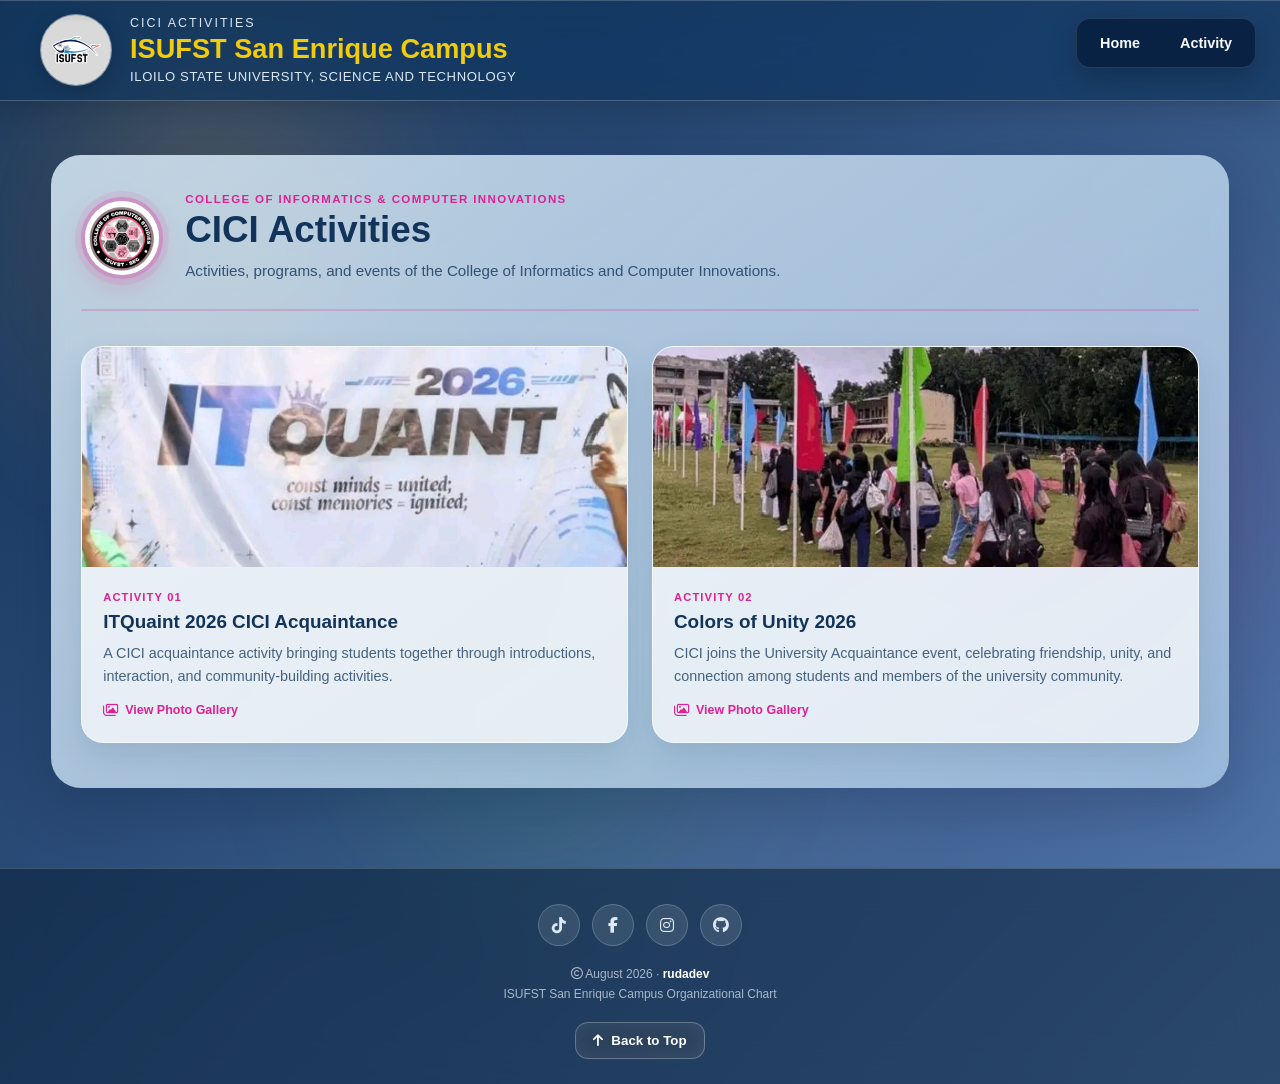
<file: activity.html>
<!DOCTYPE html>
<html lang="en">
<head>
    <meta charset="UTF-8">
    <meta name="viewport" content="width=device-width, initial-scale=1.0">

    <title>CICI Activities | ISUFST San Enrique Campus</title>

    <!-- Font Awesome -->
    <link
        rel="stylesheet"
        href="https://cdnjs.cloudflare.com/ajax/libs/font-awesome/6.5.2/css/all.min.css"
    >

    <!-- Main Stylesheet -->
    <link rel="stylesheet" href="styles.css">

    <!-- Activity Page Stylesheet -->
    <link rel="stylesheet" href="activities.css">
</head>

<body>

    <!-- =====================================================
         NAVIGATION
    ====================================================== -->

    <nav class="site-nav" id="siteNav">

        <button
            class="nav-menu-toggle"
            id="navMenuToggle"
            type="button"
            aria-label="Open navigation"
            aria-expanded="false"
        >
            <i class="fas fa-bars"></i>
        </button>

        <div class="nav-links" id="navLinks">
            <a href="index.html">Home</a>
            <a href="activity.html">Activity</a>
        </div>

    </nav>


    <!-- =====================================================
         BACKGROUND AMBIENT BLOBS
    ====================================================== -->

    <div class="bg-blob blob-1"></div>
    <div class="bg-blob blob-2"></div>
    <div class="bg-blob blob-3"></div>


    <!-- =====================================================
         FIXED GLASS HEADER
    ====================================================== -->

    <header class="chart-header">

        <div class="header-brand">

            <div class="university-logo">

                <img
                    src="isufst_logo.jpeg"
                    alt="ISUFST Logo"
                    onerror="
                        this.style.display='none';
                        this.parentElement.classList.add('logo-placeholder');
                    "
                >

            </div>

            <div class="header-information">

                <div class="small-title">
                    CICI Activities
                </div>

                <h1>
                    ISUFST San Enrique Campus
                </h1>

                <p>
                    ILOILO STATE UNIVERSITY, SCIENCE AND TECHNOLOGY
                </p>

            </div>

        </div>

    </header>


    <!-- =====================================================
         CICI ACTIVITIES
    ====================================================== -->

    <main class="activities-container">

        <section class="activities-panel">

            <!-- CICI TITLE -->

            <div class="activities-heading">

                <img
                    src="CICI.jpg"
                    alt="CICI Logo"
                    class="cici-logo"
                >

                <div>

                    <div class="activities-eyebrow">
                        COLLEGE OF INFORMATICS &amp; COMPUTER INNOVATIONS
                    </div>

                    <h2>
                        CICI Activities
                    </h2>

                    <p>
                        Activities, programs, and events of the
                        College of Informatics and Computer Innovations.
                    </p>

                </div>

            </div>


            <!-- =================================================
                 ACTIVITY GRID
            ================================================== -->

            <div class="activities-grid">


<!-- ACTIVITY 01 -->

<article
    class="activity-card activity-gallery-trigger"
    id="itquaintActivity"
    tabindex="0"
    role="button"
    aria-label="Open ITQuaint 2026 CICI Acquaintance activity gallery"
>

    <div class="activity-photo">

        <img
            src="activities/ITQuaint.jpg"
            alt="ITQuaint 2026 CICI Acquaintance"
        >

    </div>

    <div class="activity-content">

        <span class="activity-number">
            ACTIVITY 01
        </span>

        <h3>
            ITQuaint 2026 CICI Acquaintance
        </h3>

        <p>
            A CICI acquaintance activity bringing students
            together through introductions, interaction,
            and community-building activities.
        </p>

        <span class="gallery-hint">
            <i class="fa-regular fa-images"></i>
            View Photo Gallery
        </span>

    </div>

</article>


<!-- ACTIVITY 02 -->

<article
    class="activity-card activity-gallery-trigger"
    id="colorsUnityActivity"
    tabindex="0"
    role="button"
    aria-label="Open Colors of Unity 2026 gallery"
>

    <div class="activity-photo">

        <img
            src="activities/colors-of-unity/UnityColors.jpg"
            alt="Colors of Unity 2026"
        >

    </div>

    <div class="activity-content">

        <span class="activity-number">
            ACTIVITY 02
        </span>

        <h3>
            Colors of Unity 2026
        </h3>

        <p>
            CICI joins the University Acquaintance event,
            celebrating friendship, unity, and connection
            among students and members of the university community.
        </p>

        <span class="gallery-hint">
            <i class="fa-regular fa-images"></i>
            View Photo Gallery
        </span>

    </div>

</article>





            </div>

        </section>

    </main>


    <!-- =====================================================
         FOOTER
    ====================================================== -->

    <footer class="site-footer">

        <div class="footer-inner">

            <!-- SOCIAL MEDIA -->

            <div class="footer-social">

                <a
                    href="https://www.tiktok.com/@chesstica542319?_r=1&_t=ZS-99MPe6D2VCm"
                    target="_blank"
                    rel="noopener noreferrer"
                    aria-label="TikTok"
                    title="TikTok"
                >

                    <i class="fa-brands fa-tiktok"></i>

                </a>


                <a
                    href="https://www.facebook.com/sam.ruda.9"
                    target="_blank"
                    rel="noopener noreferrer"
                    aria-label="Facebook"
                    title="Facebook"
                >

                    <i class="fa-brands fa-facebook-f"></i>

                </a>


                <a
                    href="https://www.instagram.com/@chesstica542319/"
                    target="_blank"
                    rel="noopener noreferrer"
                    aria-label="Instagram"
                    title="Instagram"
                >

                    <i class="fa-brands fa-instagram"></i>

                </a>


                <a
                    href="https://github.com/chesstica542319/"
                    target="_blank"
                    rel="noopener noreferrer"
                    aria-label="GitHub"
                    title="GitHub"
                >

                    <i class="fa-brands fa-github"></i>

                </a>

            </div>


            <!-- COPYRIGHT -->

            <div class="footer-copyright">

                <p>
                    <i class="fa-regular fa-copyright"></i>
                    August 2026 ·
                    <strong>rudadev</strong>
                </p>

                <p>
                    ISUFST San Enrique Campus Organizational Chart
                </p>

            </div>


            <!-- BACK TO TOP -->

            <button
                class="back-to-top"
                id="backToTop"
                type="button"
                aria-label="Back to top"
            >

                <i class="fa-solid fa-arrow-up"></i>

                <span>
                    Back to Top
                </span>

            </button>

        </div>

    </footer>

<!-- =====================================================
     ITQUAINT PHOTO GALLERY
====================================================== -->

<div
    class="activity-gallery-modal"
    id="activityGallery"
    aria-hidden="true"
>

    <div class="gallery-content">

        <button
            class="gallery-close"
            id="galleryClose"
            type="button"
            aria-label="Close gallery"
        >
            <i class="fa-solid fa-xmark"></i>
        </button>


        <div class="gallery-header">

            <span>
                CICI · ACTIVITY 01
            </span>

            <h2>
                ITQuaint 2026
            </h2>

        </div>


        <div class="gallery-main">

            <button
                class="gallery-arrow gallery-prev"
                id="galleryPrev"
                type="button"
                aria-label="Previous photo"
            >
                <i class="fa-solid fa-chevron-left"></i>
            </button>


            <img
                id="galleryMainImage"
                src="activities/ITQuaint.jpg"
                alt="ITQuaint 2026"
            >


            <button
                class="gallery-arrow gallery-next"
                id="galleryNext"
                type="button"
                aria-label="Next photo"
            >
                <i class="fa-solid fa-chevron-right"></i>
            </button>

        </div>


        <div
            class="gallery-thumbnails"
            id="galleryThumbnails"
        ></div>


        <div
            class="gallery-counter"
            id="galleryCounter"
        >
            1 / 7
        </div>

    </div>

</div>


    <!-- JAVASCRIPT -->

    <script src="scripts.js"></script>
    <script src="navbar.js"></script>
    <script src="activity-gallery.js"></script>

</body>
</html>
</file>
<file: styles.css>
/* =========================================================
   ROOT
========================================================= */

:root {

    --bg-main: #102f55;
    --bg-secondary: #5579ae;
    --text-main: #f8fbff;
    --text-soft: #dce8f4;

    /* Light department colors */

    --admin: #12525b;
    --admin-light: rgba(190, 225, 248, 0.58);
    --admin-glow: rgba(108, 168, 216, 0.55);

    --coag: #1c7e2e;
    --coag-light: rgba(177, 231, 201, 0.65);
    --coag-glow: rgba(99, 181, 143, 0.50);

    --coed: #ed9e18;
    --coed-light: rgba(250, 239, 177, 0.68);
    --coed-glow: rgba(201, 173, 79, 0.50);

    --cici: #df2193;
    --cici-light: rgba(246, 196, 218, 0.68);
    --cici-glow: rgba(207, 120, 163, 0.50);

    --com: #c91d1d;
    --com-light: rgba(247, 195, 195, 0.68);
    --com-glow: rgba(201, 109, 109, 0.50);

}


/* =========================================================
   RESET
========================================================= */

* {
    box-sizing: border-box;
    margin: 0;
    padding: 0;
}


html {
    scroll-behavior: smooth;
}


body {

    min-height: 100vh;

    font-family:
        "Segoe UI",
        Tahoma,
        Geneva,
        Verdana,
        sans-serif;

    color: var(--text-main);

    background:
        radial-gradient(
            circle at 15% 10%,
            rgba(255,255,255,0.08),
            transparent 30%
        ),
        radial-gradient(
            circle at 50% 60%,
            rgba(255,255,255,0.07),
            transparent 40%
        ),
        linear-gradient(
            135deg,
            var(--bg-main),
            var(--bg-secondary)
        );

    overflow-x: hidden;
}


/* =========================================================
   AMBIENT BLOBS
========================================================= */

.bg-blob {

    position: fixed;

    border-radius: 50%;

    filter: blur(100px);

    pointer-events: none;

    z-index: -1;

    opacity: 0.22;
}


.blob-1 {

    width: 300px;
    height: 300px;

    top: 10%;
    left: 5%;

    background: var(--coed);
}


.blob-2 {

    width: 350px;
    height: 350px;

    right: 5%;
    top: 35%;

    background: var(--cici);
}


.blob-3 {

    width: 280px;
    height: 280px;

    left: 30%;
    bottom: 5%;

    background: var(--coag);
}


/* =========================================================
   FIXED GLASS HEADER
   KEEP DARK BLUE
========================================================= */

.chart-header {

    position: fixed;

    top: 0;
    left: 0;
    right: 0;

    z-index: 900;

    padding: 14px 30px;

    background:
        rgba(18, 52, 88, 0.68);

    border-bottom:
        1px solid rgba(255,255,255,0.22);

    backdrop-filter:
        blur(22px)
        saturate(140%);

    -webkit-backdrop-filter:
        blur(22px)
        saturate(140%);

    box-shadow:
        0 8px 30px rgba(0,0,0,0.18),
        inset 0 1px rgba(255,255,255,0.20);
}


.header-brand {

    width: min(1200px, 100%);

    margin: auto;

    display: flex;

    align-items: center;

    gap: 18px;
}


.university-logo {

    width: 72px;
    height: 72px;

    flex-shrink: 0;

    border-radius: 50%;

    overflow: hidden;

    display: flex;

    align-items: center;
    justify-content: center;

    background:
        rgba(255,255,255,0.18);

    border:
        1px solid rgba(255,255,255,0.35);

    box-shadow:
        0 5px 18px rgba(0,0,0,0.18),
        inset 0 1px rgba(255,255,255,0.4);
}


.university-logo img {

    width: 100%;
    height: 100%;

    object-fit: contain;
}


.header-information {
    min-width: 0;
}


.small-title {

    color: var(--text-soft);

    font-size: 0.78rem;

    text-transform: uppercase;

    letter-spacing: 2px;

    margin-bottom: 3px;
}


.header-information h1 {

    font-size: clamp(1.15rem, 2.5vw, 1.7rem);

    line-height: 1.2;

    font-weight: 750;

    color: #f0cc0d;
}


.header-information p {

    margin-top: 3px;

    font-size: clamp(0.62rem, 1.5vw, 0.82rem);

    color: var(--text-soft);

    letter-spacing: 0.6px;
}


/* =========================================================
   MAIN CONTAINER
========================================================= */

.container {

    width: min(1200px, 100%);

    margin: auto;

    padding:
        155px 20px
        50px;
}


/* =========================================================
   ORGANIZATIONAL CHART
   ENTIRE CHART = LIGHT BLUE
   NO BORDER
========================================================= */

.organization {

    width: 100%;

    padding:
        35px 25px
        45px;

    display: flex;

    flex-direction: column;

    align-items: center;

    background:
        rgba(190, 225, 248, 0.42);

    /* IMPORTANT: NO BORDER */

    border: none;

    border-radius: 30px;

    box-shadow:
        inset 0 1px rgba(255,255,255,0.30);
}


/* =========================================================
   PERSON LEVEL
========================================================= */

.person-level {

    display: flex;

    justify-content: center;

    width: 100%;
}


/* =========================================================
   CONNECTOR
========================================================= */

.vertical-connector {

    width: 2px;

    height: 38px;

    background:
        rgba(220,235,248,0.85);

    box-shadow:
        0 0 7px rgba(220,235,248,0.35);
}


/* =========================================================
   PERSON CARD
========================================================= */

.person-card {

    width: 300px;

    min-height: 190px;

    padding: 24px 20px;

    position: relative;

    text-align: center;

    cursor: pointer;

    border-radius: 24px;

    background:
        var(--admin-light);

    border:
        1px solid rgba(108,168,216,0.38);

    backdrop-filter:
        blur(18px)
        saturate(135%);

    -webkit-backdrop-filter:
        blur(18px)
        saturate(135%);

    box-shadow:
        0 15px 35px rgba(0,0,0,0.14),
        inset 0 1px rgba(255,255,255,0.35);

    transition:
        transform 0.3s ease,
        box-shadow 0.3s ease,
        background 0.3s ease,
        border-color 0.3s ease;
}


/* =========================================================
   CARD HOVER
========================================================= */

.person-card:hover {

    transform:
        translateY(-6px);

    border-color:
        var(--theme);

    box-shadow:
        0 15px 35px rgba(0,0,0,0.18),
        0 0 24px var(--theme-glow),
        inset 0 1px rgba(255,255,255,0.40);
}


.person-card:focus-visible {

    outline:
        2px solid var(--theme);

    outline-offset:
        4px;
}


/* =========================================================
   ADMIN
========================================================= */

.person-card[data-theme="admin"] {

    --theme: var(--admin);
    --theme-glow: var(--admin-glow);

    background:
        var(--admin-light);
}


/* =========================================================
   PRESIDENT
   LIGHT BLUE
========================================================= */

.person-card[data-theme="president"] {

    --theme: var(--admin);
    --theme-glow: var(--admin-glow);

    background:
        var(--admin-light);

    border-color:
        rgba(108,168,216,0.38);
}


/* =========================================================
   COAG
   LIGHT GREEN
========================================================= */

.person-card[data-theme="coag"] {

    --theme: var(--coag);
    --theme-glow: var(--coag-glow);

    background:
        var(--coag-light);

    border-color:
        rgba(99,181,143,0.42);
}


/* =========================================================
   COED
   LIGHT YELLOW
========================================================= */

.person-card[data-theme="coed"] {

    --theme: var(--coed);
    --theme-glow: var(--coed-glow);

    background:
        var(--coed-light);

    border-color:
        rgba(201,173,79,0.42);
}


/* =========================================================
   CICI
   LIGHT PINK
========================================================= */

.person-card[data-theme="cici"] {

    --theme: var(--cici);
    --theme-glow: var(--cici-glow);

    background:
        var(--cici-light);

    border-color:
        rgba(207,120,163,0.42);
}


/* =========================================================
   COM
   LIGHT RED
========================================================= */

.person-card[data-theme="com"] {

    --theme: var(--com);
    --theme-glow: var(--com-glow);

    background:
        var(--com-light);

    border-color:
        rgba(201,109,109,0.42);
}


/* =========================================================
   THEME CLASSES
========================================================= */

.theme-coag {

    --theme: var(--coag);
    --theme-glow: var(--coag-glow);
}


.theme-coed {

    --theme: var(--coed);
    --theme-glow: var(--coed-glow);
}


.theme-cici {

    --theme: var(--cici);
    --theme-glow: var(--cici-glow);
}


.theme-com {

    --theme: var(--com);
    --theme-glow: var(--com-glow);
}


/* =========================================================
   DEPARTMENT CARDS
========================================================= */

.deans-grid .theme-coag {

    background:
        var(--coag-light);
}


.deans-grid .theme-coed {

    background:
        var(--coed-light);
}


.deans-grid .theme-cici {

    background:
        var(--cici-light);
}


.deans-grid .theme-com {

    background:
        var(--com-light);
}


/* =========================================================
   PHOTO
========================================================= */

.person-photo {

    width: 82px;
    height: 82px;

    margin:
        0 auto 14px;

    border-radius: 50%;

    overflow: hidden;

    background:
        rgba(255,255,255,0.20);

    border:
        2px solid rgba(255,255,255,0.72);

    box-shadow:
        0 6px 16px rgba(0,0,0,0.20);
}


.person-photo img {

    width: 100%;
    height: 100%;

    object-fit: cover;

    display: block;
}


/* =========================================================
   PERSON TEXT
========================================================= */

.person-information h2 {

    font-size: 1.05rem;

    color: #19324b;

    margin-bottom: 6px;
}


.person-role {

    font-size: 0.84rem;

    font-weight: 650;

    color:
        var(--theme);

    line-height: 1.4;
}


.person-department {

    margin-top: 6px;

    font-size: 0.72rem;

    color:
        rgba(25,50,75,0.68);

    line-height: 1.35;
}


/* =========================================================
   DEANS TITLE
========================================================= */

.deans-title {

    width: 100%;

    margin:
        42px 0 22px;

    display: flex;

    align-items: center;

    gap: 15px;
}


.deans-title span {

    flex: 1;

    height: 1px;

    background:
        linear-gradient(
            90deg,
            transparent,
            rgba(25,50,75,0.25)
        );
}


.deans-title span:last-child {

    background:
        linear-gradient(
            90deg,
            rgba(25,50,75,0.25),
            transparent
        );
}


.deans-title h2 {

    flex-shrink: 0;

    font-size: 1rem;

    font-weight: 700;

    color:
        #35516b;

    text-transform: uppercase;

    letter-spacing: 2px;
}


.deans-title i {

    margin-right: 7px;
}


/* =========================================================
   DEANS GRID
========================================================= */

.deans-grid {

    width: 100%;

    display: grid;

    grid-template-columns:
        repeat(4, minmax(0, 1fr));

    gap: 18px;

    align-items: start;
}


.deans-grid > .dean-card,
.cici-section {

    width: 100%;
}


.deans-grid .dean-card {

    min-height: 245px;

    height: 245px;

    display: flex;

    flex-direction: column;

    justify-content: center;
}


/* =========================================================
   DEPARTMENT BADGE
========================================================= */

.department-badge {

    position: absolute;

    top: -12px;
    right: -10px;

    width: 48px;
    height: 48px;

    border-radius: 50%;

    overflow: hidden;

    display: flex;

    align-items: center;
    justify-content: center;

    background:
        rgba(255,255,255,0.35);

    border:
        2px solid var(--theme);

    box-shadow:
        0 5px 15px rgba(0,0,0,0.18),
        0 0 14px var(--theme-glow);
}


.department-badge img {

    width: 100%;
    height: 100%;

    object-fit: cover;
}


.department-badge span {

    display: none;

    color:
        var(--theme);

    font-size: 10px;

    font-weight: 800;
}


.department-badge.badge-fallback span {

    display: block;
}


/* =========================================================
   CICI SECTION
========================================================= */

.cici-section {

    display: flex;

    flex-direction: column;

    align-items: stretch;
}


.cici-section .dean-card {

    width: 100%;
}


/* =========================================================
   CICI FACULTY BUTTON
========================================================= */

.toggle-faculty-btn {

    width: 100%;

    margin-top: 12px;

    padding: 11px 14px;

    display: flex;

    align-items: center;

    justify-content: space-between;

    border-radius: 13px;

    border:
        1px solid rgba(207,120,163,0.42);

    color:
        #35516b;

    background:
        rgba(246,196,218,0.45);

    backdrop-filter:
        blur(10px);

    cursor: pointer;

    font-weight: 650;

    transition:
        0.25s ease;
}


.toggle-faculty-btn:hover {

    border-color:
        var(--cici);

    box-shadow:
        0 0 16px
        var(--cici-glow);

    transform:
        translateY(-2px);
}


.toggle-faculty-btn.faculty-open {

    background:
        rgba(246,196,218,0.65);
}


/* =========================================================
   FACULTY
========================================================= */

.it-faculty-grid {

    width: 100%;

    max-height: 0;

    overflow: hidden;

    opacity: 0;

    transition:
        max-height 0.45s ease,
        opacity 0.35s ease;

    margin-top: 12px;
}


.it-faculty-grid.expanded {

    max-height: 1500px;

    opacity: 1;
}


.faculty-cards {

    display: grid;

    grid-template-columns:
        repeat(2, minmax(0, 1fr));

    gap: 10px;
}


.faculty-card {

    min-height: 82px;

    padding: 11px;

    display: flex;

    align-items: center;

    gap: 10px;

    border-radius: 15px;

    background:
        rgba(246,196,218,0.42);

    border:
        1px solid rgba(207,120,163,0.30);

    color:
        #35516b;

    cursor: pointer;

    transition:
        0.25s ease;
}


.faculty-card:hover {

    transform:
        translateY(-3px);

    border-color:
        var(--cici);

    box-shadow:
        0 0 14px
        rgba(207,120,163,0.40);
}


.faculty-photo {

    width: 44px;
    height: 44px;

    flex-shrink: 0;

    border-radius: 50%;

    overflow: hidden;

    border:
        1px solid rgba(255,255,255,0.65);
}


.faculty-photo img {

    width: 100%;
    height: 100%;

    object-fit: cover;
}


.faculty-card h3 {

    font-size: 0.72rem;

    margin-bottom: 4px;

    color:
        #19324b;
}


.faculty-card span {

    font-size: 0.62rem;

    color:
        var(--cici);
}


/* =========================================================
   PROFILE MODAL
========================================================= */

.profile-modal {

    position: fixed;

    inset: 0;

    z-index: 2000;

    display: flex;

    align-items: center;
    justify-content: center;

    padding: 20px;

    background:
        rgba(7,25,45,0.58);

    backdrop-filter:
        blur(15px);

    -webkit-backdrop-filter:
        blur(15px);

    opacity: 0;

    visibility: hidden;

    transition:
        opacity 0.25s ease,
        visibility 0.25s ease;
}


.profile-modal.active {

    opacity: 1;

    visibility: visible;
}


.modal-content {

    width: min(480px, 100%);

    padding: 28px;

    position: relative;

    border-radius: 24px;

    background:
        rgba(235,244,250,0.94);

    color:
        #19324b;

    border:
        1px solid rgba(255,255,255,0.8);

    box-shadow:
        0 25px 60px rgba(0,0,0,0.35),
        inset 0 1px rgba(255,255,255,0.9);

    transform:
        scale(0.92);

    transition:
        transform 0.3s ease;
}


.profile-modal.active .modal-content {

    transform:
        scale(1);
}


/* =========================================================
   MODAL THEMES
   COLOR CHANGES WHEN CARD IS CLICKED
========================================================= */

.profile-modal[data-theme="admin"] .modal-content,
.profile-modal[data-theme="president"] .modal-content {

    background:
        rgba(190,225,248,0.88);
}


.profile-modal[data-theme="coag"] .modal-content {

    background:
        rgba(177,231,201,0.88);
}


.profile-modal[data-theme="coed"] .modal-content {

    background:
        rgba(250,239,177,0.90);
}


.profile-modal[data-theme="cici"] .modal-content {

    background:
        rgba(246,196,218,0.90);
}


.profile-modal[data-theme="com"] .modal-content {

    background:
        rgba(247,195,195,0.90);
}


/* =========================================================
   CLOSE BUTTON
========================================================= */

.close-btn {

    position: absolute;

    top: 12px;
    right: 16px;

    width: 36px;
    height: 36px;

    border: none;

    border-radius: 50%;

    background:
        rgba(20,55,85,0.08);

    color:
        #19324b;

    font-size: 25px;

    cursor: pointer;

    transition:
        0.2s;
}


.close-btn:hover {

    background:
        rgba(20,55,85,0.15);

    transform:
        rotate(90deg);
}


/* =========================================================
   MODAL HEADER
========================================================= */

.modal-header {

    display: flex;

    align-items: center;

    gap: 15px;

    padding-bottom: 18px;

    border-bottom:
        1px solid rgba(25,50,75,0.12);
}


.modal-photo {

    width: 72px;
    height: 72px;

    flex-shrink: 0;

    border-radius: 50%;

    overflow: hidden;

    border:
        3px solid rgba(108,168,216,0.6);
}


.modal-photo img {

    width: 100%;
    height: 100%;

    object-fit: cover;
}


.modal-header h2 {

    font-size: 1.25rem;

    margin-bottom: 5px;
}


.modal-role {

    display: block;

    font-size: 0.82rem;

    font-weight: 650;

    color:
        #35516b;

    margin-bottom: 7px;
}


.modal-department {

    display: inline-block;

    padding: 4px 10px;

    border-radius: 10px;

    background:
        rgba(255,255,255,0.38);

    font-size: 0.7rem;

    font-weight: 700;
}


/* =========================================================
   PROFILE ACTIONS
========================================================= */

.profile-actions {

    display: flex;

    align-items: center;

    justify-content: center;

    gap: 12px;

    padding-top: 20px;
}


.profile-icon {

    width: 44px;
    height: 44px;

    display: flex;

    align-items: center;
    justify-content: center;

    border-radius: 50%;

    border:
        1px solid rgba(25,50,75,0.15);

    background:
        rgba(255,255,255,0.38);

    color:
        #35516b;

    cursor: pointer;

    font-size: 18px;

    transition:
        transform 0.25s ease,
        background 0.25s ease,
        color 0.25s ease,
        box-shadow 0.25s ease;
}


.profile-icon:hover {

    transform:
        translateY(-3px);
}


.facebook-icon:hover {

    color:
        #1877f2;

    background:
        rgba(24,119,242,0.12);

    box-shadow:
        0 0 15px rgba(24,119,242,0.25);
}


.email-icon:hover {

    color:
        #ea4335;

    background:
        rgba(234,67,53,0.12);

    box-shadow:
        0 0 15px rgba(234,67,53,0.25);
}


/* =========================================================
   SEND MESSAGE
========================================================= */

.send-message-btn {

    min-height: 44px;

    padding:
        0 17px;

    display: inline-flex;

    align-items: center;

    justify-content: center;

    gap: 8px;

    border-radius: 13px;

    border:
        1px solid rgba(25,50,75,0.15);

    background:
        rgba(255,255,255,0.38);

    color:
        #35516b;

    cursor: pointer;

    font-weight: 650;

    transition:
        transform 0.25s ease,
        background 0.25s ease,
        box-shadow 0.25s ease;
}


.send-message-btn:hover {

    transform:
        translateY(-3px);

    background:
        rgba(255,255,255,0.55);

    box-shadow:
        0 0 15px rgba(25,50,75,0.15);
}


/* =========================================================
   CLICK ANIMATIONS
========================================================= */

.icon-clicked {

    animation:
        iconPulse 0.45s ease;
}


.message-clicked {

    animation:
        messagePulse 0.50s ease;
}


@keyframes iconPulse {

    0% {
        transform: scale(1);
    }

    50% {
        transform: scale(0.88) rotate(-5deg);
    }

    100% {
        transform: scale(1);
    }
}


@keyframes messagePulse {

    0% {
        transform: scale(1);
    }

    50% {
        transform: scale(0.96);
    }

    100% {
        transform: scale(1);
    }
}


/* =========================================================
   FOOTER
========================================================= */

.site-footer {

    margin-top: 20px;

    padding:
        35px 20px
        25px;

    background:
        rgba(8,31,55,0.55);

    border-top:
        1px solid rgba(255,255,255,0.16);

    backdrop-filter:
        blur(20px);

    -webkit-backdrop-filter:
        blur(20px);
}


.footer-inner {

    width:
        min(1100px, 100%);

    margin:
        auto;

    display:
        flex;

    flex-direction:
        column;

    align-items:
        center;

    gap:
        18px;

    text-align:
        center;
}


/* =========================================================
   FOOTER SOCIAL
========================================================= */

.footer-social {

    display:
        flex;

    gap:
        12px;
}


.footer-social a {

    width:
        42px;

    height:
        42px;

    display:
        flex;

    align-items:
        center;

    justify-content:
        center;

    border-radius:
        50%;

    color:
        var(--text-soft);

    text-decoration:
        none;

    background:
        rgba(255,255,255,0.10);

    border:
        1px solid rgba(255,255,255,0.20);

    transition:
        transform 0.25s ease,
        background 0.25s ease,
        color 0.25s ease,
        box-shadow 0.25s ease;
}


/* TikTok */

.footer-social a:nth-child(1):hover {

    color:
        #000000;

    background:
        rgba(255,255,255,0.90);

    box-shadow:
        0 0 18px rgba(37,244,238,0.45);
}


/* Facebook */

.footer-social a:nth-child(2):hover {

    color:
        #1877f2;

    background:
        rgba(255,255,255,0.90);

    box-shadow:
        0 0 18px rgba(24,119,242,0.45);
}


/* Instagram */

.footer-social a:nth-child(3):hover {

    color:
        #e4405f;

    background:
        rgba(255,255,255,0.90);

    box-shadow:
        0 0 18px rgba(228,64,95,0.45);
}


/* GitHub */

.footer-social a:nth-child(4):hover {

    color:
        #24292f;

    background:
        rgba(255,255,255,0.90);

    box-shadow:
        0 0 18px rgba(36,41,47,0.45);
}


.footer-social a:hover {

    transform:
        translateY(-4px);
}


/* =========================================================
   COPYRIGHT
========================================================= */

.footer-copyright {

    color:
        rgba(220,232,244,0.72);

    font-size:
        0.75rem;

    line-height:
        1.7;
}


.footer-copyright strong {

    color:
        #ffffff;
}


/* =========================================================
   BACK TO TOP
========================================================= */

.back-to-top {

    display:
        inline-flex;

    align-items:
        center;

    gap:
        8px;

    padding:
        10px 17px;

    border-radius:
        13px;

    border:
        1px solid rgba(255,255,255,0.25);

    color:
        #ffffff;

    background:
        rgba(255,255,255,0.10);

    backdrop-filter:
        blur(10px);

    cursor:
        pointer;

    font-weight:
        650;

    transition:
        0.25s ease;
}


.back-to-top:hover {

    transform:
        translateY(-3px);

    background:
        rgba(255,255,255,0.18);

    box-shadow:
        0 0 18px
        rgba(255,255,255,0.18);
}


/* =========================================================
   TABLET
========================================================= */

@media (max-width: 1000px) {

    .deans-grid {

        grid-template-columns:
            repeat(2, minmax(0, 1fr));
    }

}


/* =========================================================
   MOBILE
========================================================= */

@media (max-width: 650px) {

    .chart-header {

        padding:
            10px 14px;
    }


    .header-brand {

        gap:
            11px;
    }


    .university-logo {

        width:
            55px;

        height:
            55px;
    }


    .small-title {

        font-size:
            0.62rem;

        letter-spacing:
            1.2px;
    }


    .header-information h1 {

        font-size:
            1rem;
    }


    .header-information p {

        font-size:
            0.56rem;

        line-height:
            1.3;
    }


    .container {

        padding:
            125px 13px
            35px;
    }


    .organization {

        padding:
            25px 13px
            35px;

        border-radius:
            22px;
    }


    .person-card {

        width:
            100%;

        min-height:
            180px;
    }


    .deans-grid {

        grid-template-columns:
            1fr;

        gap:
            16px;
    }


    .deans-grid .dean-card {

        height:
            220px;

        min-height:
            220px;
    }


    .faculty-cards {

        grid-template-columns:
            1fr;
    }


    .modal-content {

        padding:
            24px 20px;
    }


    .modal-header h2 {

        font-size:
            1rem;
    }


    .profile-actions {

        flex-wrap:
            wrap;
    }

}


/* =========================================================
   SMALL PHONES
========================================================= */

@media (max-width: 400px) {

    .university-logo {

        width:
            48px;

        height:
            48px;
    }


    .header-information h1 {

        font-size:
            0.88rem;
    }


    .header-information p {

        font-size:
            0.5rem;
    }


    .person-card {

        padding:
            20px 16px;
    }


    .organization {

        padding:
            22px 10px
            30px;
    }

}


/* =========================================================
   REDUCED MOTION
========================================================= */

@media (prefers-reduced-motion: reduce) {

    * {

        scroll-behavior:
            auto !important;

        transition-duration:
            0.01ms !important;

        animation-duration:
            0.01ms !important;
    }

}

/* =========================================================
   NAVIGATION BAR
   ========================================================= */

.site-nav {
    position: fixed;
    top: 18px;
    right: 24px;
    z-index: 1200;
}

/* Desktop navigation */
.nav-links {
    display: flex;
    align-items: center;
    gap: 8px;
    padding: 7px;
    background: rgba(7, 31, 63, 0.88);
    border: 1px solid rgba(255, 255, 255, 0.12);
    border-radius: 14px;
    backdrop-filter: blur(14px);
    -webkit-backdrop-filter: blur(14px);
    box-shadow: 0 10px 28px rgba(0, 0, 0, 0.22);
}

.nav-links a {
    display: block;
    padding: 9px 16px;
    color: #f8fbff;
    text-decoration: none;
    font-size: 0.9rem;
    font-weight: 600;
    border-radius: 9px;
    transition:
        background 0.2s ease,
        color 0.2s ease,
        transform 0.2s ease;
}

.nav-links a:hover {
    background: rgba(255, 255, 255, 0.12);
    color: #f0cc0d;
    transform: translateY(-1px);
}

/* Mobile menu button */
.nav-menu-toggle {
    display: none;
    width: 46px;
    height: 46px;
    border: 1px solid rgba(255, 255, 255, 0.14);
    border-radius: 13px;
    background: rgba(7, 31, 63, 0.9);
    color: #f8fbff;
    font-size: 1.15rem;
    cursor: pointer;
    backdrop-filter: blur(14px);
    -webkit-backdrop-filter: blur(14px);
    box-shadow: 0 8px 22px rgba(0, 0, 0, 0.22);
    transition:
        background 0.2s ease,
        transform 0.2s ease;
}

.nav-menu-toggle:hover {
    background: rgba(255, 255, 255, 0.12);
}

.nav-menu-toggle:active {
    transform: scale(0.94);
}


/* =========================================================
   MOBILE NAVIGATION
   ========================================================= */

@media (max-width: 650px) {

    .site-nav {
        top: 14px;
        right: 7px;
    }

    .nav-menu-toggle {
        display: flex;
        align-items: center;
        justify-content: center;
    }

    .nav-links {
        position: absolute;
        top: 54px;
        right: 0;
        left:auto;

        display: flex;
        flex-direction: column;
        align-items: stretch;

        width: 150px;
        padding: 7px;

        opacity: 0;
        visibility: hidden;
        transform: translateY(-8px) scale(0.97);
        transform-origin: top right;

        transition:
            opacity 0.18s ease,
            visibility 0.18s ease,
            transform 0.18s ease;
    }

    .nav-links a {
        width: 100%;
    }

    .site-nav.nav-open .nav-links {
        opacity: 1;
        visibility: visible;
        transform: translateY(0) scale(1);
    }
}
</file>
<file: activities.css>
/* =========================================================
   CICI ACTIVITIES PAGE
   Page-specific styling only.
   Shared header/footer/background remain in styles.css.
   ========================================================= */

:root {
    --cici-pink: #df2193;
    --cici-pink-light: rgba(246, 196, 218, 0.68);
    --cici-pink-glow: rgba(207, 120, 163, 0.50);
}


/* =========================================================
   MAIN CONTAINER
   ========================================================= */

.activities-container {
    width: min(1200px, 92vw);
    margin: 0 auto;
    padding-top: 155px;
    padding-bottom: 60px;
}


/* =========================================================
   MAIN PANEL
   ========================================================= */

.activities-panel {
    width: 100%;
    padding: 38px 30px 45px;

    background:
        linear-gradient(
            145deg,
            rgba(224, 242, 255, 0.82),
            rgba(186, 216, 241, 0.70)
        );

    border-radius: 30px;

    box-shadow:
        0 20px 55px rgba(4, 25, 55, 0.22);

    backdrop-filter: blur(10px);
    -webkit-backdrop-filter: blur(10px);
}


/* =========================================================
   CICI HEADING
   ========================================================= */

.activities-heading {
    display: flex;
    align-items: center;
    gap: 22px;

    margin-bottom: 35px;
    padding-bottom: 25px;

    border-bottom: 2px solid rgba(223, 33, 147, 0.22);
}

.cici-logo {
    width: 82px;
    height: 82px;

    object-fit: cover;

    border-radius: 50%;

    border: 4px solid rgba(223, 33, 147, 0.35);

    box-shadow:
        0 0 0 6px rgba(223, 33, 147, 0.08),
        0 10px 25px rgba(207, 120, 163, 0.30);
}

.activities-eyebrow {
    display: block;

    margin-bottom: 5px;

    color: var(--cici-pink);

    font-size: 0.72rem;
    font-weight: 800;
    letter-spacing: 0.12em;
}

.activities-heading h2 {
    margin: 0;

    color: #12345a;

    font-size: clamp(1.6rem, 3vw, 2.3rem);
    line-height: 1.1;
}

.activities-heading p {
    margin: 9px 0 0;

    max-width: 700px;

    color: #315273;

    font-size: 0.95rem;
    line-height: 1.6;
}


/* =========================================================
   ACTIVITY GRID
   ========================================================= */

.activities-grid {
    display: grid;

    grid-template-columns:
        repeat(2, minmax(0, 1fr));

    gap: 24px;
}


/* =========================================================
   ACTIVITY CARD
   ========================================================= */

.activity-card {
    overflow: hidden;

    background: rgba(255, 255, 255, 0.72);

    border-radius: 22px;

    border: 1px solid rgba(255, 255, 255, 0.65);

    box-shadow:
        0 12px 30px rgba(16, 47, 85, 0.12);

    transition:
        transform 0.25s ease,
        box-shadow 0.25s ease,
        border-color 0.25s ease;
}

.activity-card:hover {
    transform: translateY(-5px);

    border-color: rgba(223, 33, 147, 0.35);

    box-shadow:
        0 18px 38px rgba(16, 47, 85, 0.17),
        0 0 25px rgba(207, 120, 163, 0.15);
}


/* =========================================================
   ACTIVITY PHOTO
   ========================================================= */

.activity-photo {
    width: 100%;
    height: 220px;

    overflow: hidden;

    background: rgba(223, 33, 147, 0.10);
}

.activity-photo img {
    width: 100%;
    height: 100%;

    display: block;

    object-fit: cover;

    transition: transform 0.35s ease;
}

.activity-card:hover .activity-photo img {
    transform: scale(1.04);
}


/* =========================================================
   ACTIVITY CONTENT
   ========================================================= */

.activity-content {
    padding: 20px 21px 23px;
}

.activity-number {
    display: inline-block;

    margin-bottom: 7px;

    color: var(--cici-pink);

    font-size: 0.7rem;
    font-weight: 800;
    letter-spacing: 0.1em;
}

.activity-content h3 {
    margin: 0 0 9px;

    color: #12345a;

    font-size: 1.18rem;
    line-height: 1.25;
}

.activity-content p {
    margin: 0;

    color: #45627f;

    font-size: 0.9rem;
    line-height: 1.6;
}


/* =========================================================
   MOBILE
   ========================================================= */

@media (max-width: 650px) {

    .activities-container {
        width: min(94vw, 600px);

        padding-top: 125px;
        padding-bottom: 40px;
    }

    .activities-panel {
        padding: 25px 17px 30px;
        border-radius: 24px;
    }

    .activities-heading {
        align-items: flex-start;
        gap: 15px;

        margin-bottom: 25px;
        padding-bottom: 20px;
    }

    .cici-logo {
        width: 62px;
        height: 62px;
        flex-shrink: 0;
    }

    .activities-eyebrow {
        font-size: 0.62rem;
    }

    .activities-heading h2 {
        font-size: 1.5rem;
    }

    .activities-heading p {
        font-size: 0.84rem;
        line-height: 1.5;
    }

    .activities-grid {
        grid-template-columns: 1fr;
        gap: 18px;
    }

    .activity-photo {
        height: 190px;
    }

    .activity-content {
        padding: 17px 18px 20px;
    }

}


/* =========================================================
   VERY SMALL PHONES
   ========================================================= */

@media (max-width: 400px) {

    .activities-heading {
        flex-direction: column;
    }

    .cici-logo {
        width: 68px;
        height: 68px;
    }

    .activity-photo {
        height: 175px;
    }

}

/* =========================================================
   ITQUAINT GALLERY
   ========================================================= */

.activity-gallery-trigger {
    cursor: pointer;
}

.gallery-hint {
    display: inline-flex;
    align-items: center;
    gap: 7px;

    margin-top: 15px;

    color: #df2193;

    font-size: 0.78rem;
    font-weight: 700;
}

.gallery-hint i {
    font-size: 0.85rem;
}


/* =========================================================
   GALLERY MODAL
   ========================================================= */

.activity-gallery-modal {
    position: fixed;
    inset: 0;

    z-index: 3000;

    display: flex;
    align-items: center;
    justify-content: center;

    padding: 25px;

    background: rgba(5, 18, 38, 0.90);

    backdrop-filter: blur(14px);
    -webkit-backdrop-filter: blur(14px);

    opacity: 0;
    visibility: hidden;

    transition:
        opacity 0.25s ease,
        visibility 0.25s ease;
}

.activity-gallery-modal.active {
    opacity: 1;
    visibility: visible;
}


.gallery-content {
    position: relative;

    width: min(1050px, 94vw);
    max-height: 94vh;

    padding: 25px;

    overflow: auto;

    background:
        linear-gradient(
            145deg,
            rgba(224, 242, 255, 0.97),
            rgba(186, 216, 241, 0.95)
        );

    border-radius: 25px;

    box-shadow:
        0 25px 80px rgba(0, 0, 0, 0.40),
        0 0 35px rgba(223, 33, 147, 0.16);
}


/* Close button */

.gallery-close {
    position: absolute;

    top: 15px;
    right: 15px;

    z-index: 5;

    width: 42px;
    height: 42px;

    border: none;
    border-radius: 50%;

    background: rgba(18, 52, 90, 0.90);

    color: white;

    font-size: 1.1rem;

    cursor: pointer;

    transition:
        background 0.2s ease,
        transform 0.2s ease;
}

.gallery-close:hover {
    background: #df2193;
    transform: rotate(5deg) scale(1.05);
}


/* Gallery title */

.gallery-header {
    padding: 5px 55px 18px 5px;
}

.gallery-header span {
    color: #df2193;

    font-size: 0.7rem;
    font-weight: 800;

    letter-spacing: 0.12em;
}

.gallery-header h2 {
    margin: 4px 0 0;

    color: #12345a;

    font-size: 1.65rem;
}


/* Main image */

.gallery-main {
    position: relative;

    display: flex;
    align-items: center;
    justify-content: center;

    min-height: 450px;

    padding: 10px 55px;

    border-radius: 18px;

    background: rgba(10, 32, 60, 0.12);
}

.gallery-main img {
    display: block;

    max-width: 100%;
    max-height: 58vh;

    object-fit: contain;

    border-radius: 12px;

    box-shadow:
        0 12px 30px rgba(0, 0, 0, 0.18);
}


/* Previous / next */

.gallery-arrow {
    position: absolute;

    top: 50%;
    transform: translateY(-50%);

    width: 44px;
    height: 44px;

    border: none;
    border-radius: 50%;

    background: rgba(18, 52, 90, 0.90);

    color: white;

    cursor: pointer;

    z-index: 2;

    transition:
        background 0.2s ease,
        transform 0.2s ease;
}

.gallery-arrow:hover {
    background: #df2193;
}

.gallery-prev {
    left: 10px;
}

.gallery-next {
    right: 10px;
}


/* Thumbnails */

.gallery-thumbnails {
    display: flex;

    gap: 9px;

    margin-top: 15px;

    padding: 5px;

    overflow-x: auto;
}

.gallery-thumbnail {
    flex: 0 0 76px;

    width: 76px;
    height: 58px;

    padding: 0;

    border: 2px solid transparent;
    border-radius: 9px;

    overflow: hidden;

    background: transparent;

    cursor: pointer;

    opacity: 0.65;

    transition:
        opacity 0.2s ease,
        border-color 0.2s ease,
        transform 0.2s ease;
}

.gallery-thumbnail:hover {
    opacity: 1;
    transform: translateY(-2px);
}

.gallery-thumbnail.active {
    opacity: 1;

    border-color: #df2193;

    box-shadow:
        0 0 12px rgba(223, 33, 147, 0.30);
}

.gallery-thumbnail img {
    width: 100%;
    height: 100%;

    object-fit: cover;
}


/* Counter */

.gallery-counter {
    margin-top: 10px;

    text-align: center;

    color: #315273;

    font-size: 0.78rem;
    font-weight: 700;
}


/* Mobile */

@media (max-width: 650px) {

    .activity-gallery-modal {
        padding: 10px;
    }

    .gallery-content {
        width: 96vw;

        padding: 18px;

        border-radius: 20px;
    }

    .gallery-header {
        padding-right: 45px;
    }

    .gallery-header h2 {
        font-size: 1.35rem;
    }

    .gallery-main {
        min-height: 280px;
        padding: 10px 42px;
    }

    .gallery-main img {
        max-height: 48vh;
    }

    .gallery-arrow {
        width: 38px;
        height: 38px;
    }

    .gallery-prev {
        left: 6px;
    }

    .gallery-next {
        right: 6px;
    }

    .gallery-thumbnail {
        flex-basis: 64px;
        width: 64px;
        height: 50px;
    }

}
</file>
